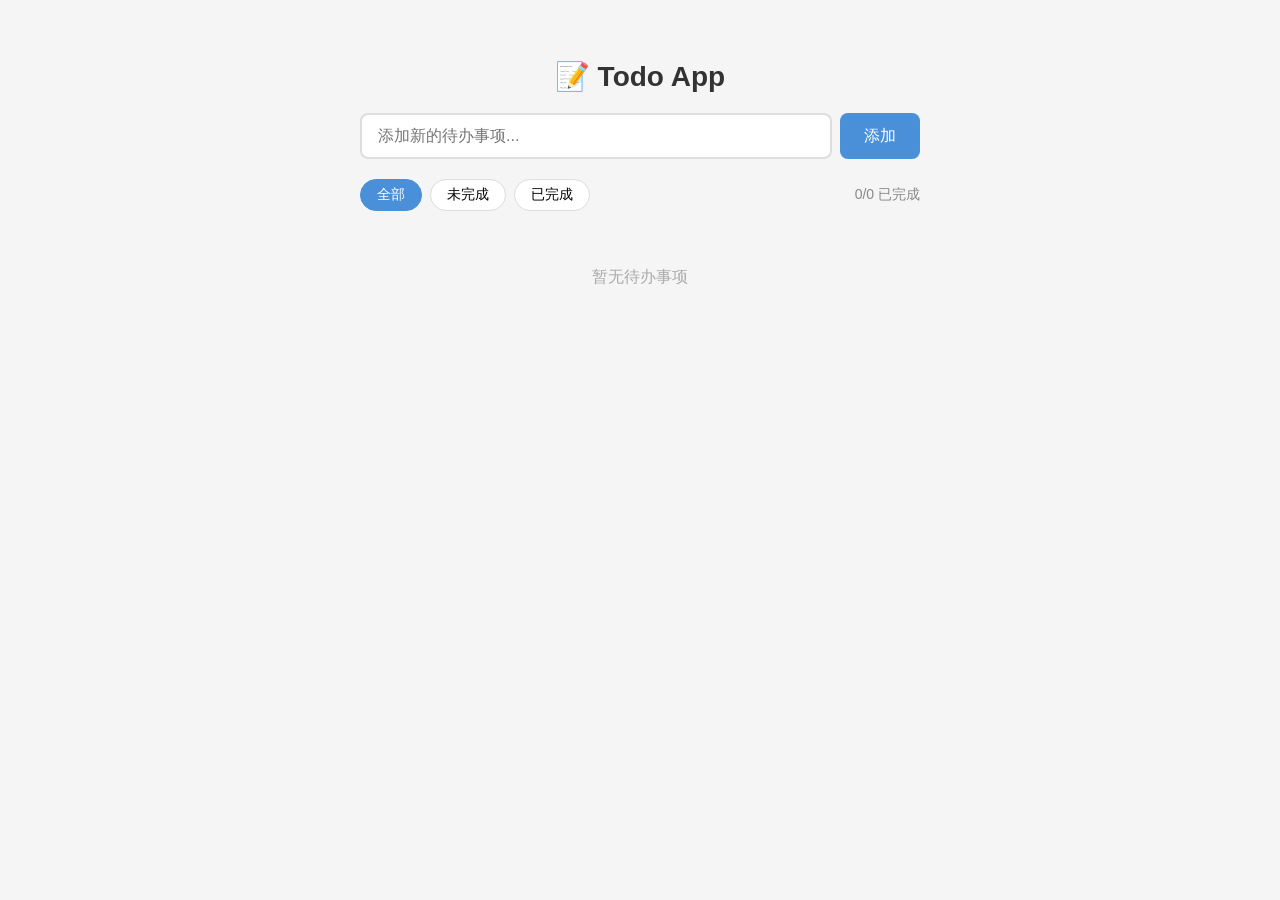
<file: test-expert-poc/src/index.html>
<!DOCTYPE html>
<html lang="zh-CN">
<head>
    <meta charset="UTF-8">
    <meta name="viewport" content="width=device-width, initial-scale=1.0">
    <title>📝 Todo App</title>
    <style>
        * { margin: 0; padding: 0; box-sizing: border-box; }
        body { font-family: -apple-system, BlinkMacSystemFont, 'Segoe UI', sans-serif; background: #f5f5f5; color: #333; }
        .container { max-width: 600px; margin: 40px auto; padding: 20px; }
        h1 { text-align: center; margin-bottom: 20px; font-size: 28px; }
        .input-area { display: flex; gap: 8px; margin-bottom: 20px; }
        .input-area input {
            flex: 1; padding: 12px 16px; border: 2px solid #ddd; border-radius: 8px;
            font-size: 16px; outline: none; transition: border-color 0.2s;
        }
        .input-area input:focus { border-color: #4a90d9; }
        .input-area button {
            padding: 12px 24px; background: #4a90d9; color: white; border: none;
            border-radius: 8px; font-size: 16px; cursor: pointer; transition: background 0.2s;
        }
        .input-area button:hover { background: #357abd; }
        .filters { display: flex; gap: 8px; margin-bottom: 16px; align-items: center; }
        .filters button {
            padding: 6px 16px; border: 1px solid #ddd; border-radius: 20px;
            background: white; cursor: pointer; font-size: 14px; transition: all 0.2s;
        }
        .filters button.active { background: #4a90d9; color: white; border-color: #4a90d9; }
        .count { margin-left: auto; color: #888; font-size: 14px; }
        .todo-list { list-style: none; }
        .todo-item {
            display: flex; align-items: center; padding: 12px 16px; background: white;
            border-radius: 8px; margin-bottom: 8px; box-shadow: 0 1px 3px rgba(0,0,0,0.1);
            transition: all 0.2s;
        }
        .todo-item:hover { box-shadow: 0 2px 6px rgba(0,0,0,0.15); }
        .todo-item input[type="checkbox"] { width: 20px; height: 20px; margin-right: 12px; cursor: pointer; }
        .todo-item .content { flex: 1; font-size: 16px; }
        .todo-item.completed .content { text-decoration: line-through; color: #aaa; }
        .todo-item .date { color: #aaa; font-size: 12px; margin-right: 12px; }
        .todo-item .delete {
            opacity: 0; padding: 4px 8px; background: none; border: none;
            color: #e74c3c; cursor: pointer; font-size: 18px; transition: opacity 0.2s;
        }
        .todo-item:hover .delete { opacity: 1; }
        .empty { text-align: center; color: #aaa; padding: 40px 0; font-size: 16px; }
        .todo-item .content[contenteditable="true"] {
            outline: 2px solid #4a90d9; border-radius: 4px; padding: 2px 4px;
        }
    </style>
</head>
<body>
    <div class="container">
        <h1>📝 Todo App</h1>
        <div class="input-area">
            <input type="text" id="todoInput" placeholder="添加新的待办事项..." data-testid="todo-input">
            <button id="addBtn" data-testid="add-btn">添加</button>
        </div>
        <div class="filters">
            <button class="active" data-filter="all" data-testid="filter-all">全部</button>
            <button data-filter="active" data-testid="filter-active">未完成</button>
            <button data-filter="completed" data-testid="filter-completed">已完成</button>
            <span class="count" data-testid="todo-count">0/0 已完成</span>
        </div>
        <ul class="todo-list" id="todoList" data-testid="todo-list"></ul>
    </div>

    <script>
        // BUG intentional: 没有做最大长度 200 的限制
        let todos = JSON.parse(localStorage.getItem('todos') || '[]');
        let currentFilter = 'all';

        const input = document.getElementById('todoInput');
        const addBtn = document.getElementById('addBtn');
        const todoList = document.getElementById('todoList');

        function generateId() {
            return Date.now().toString(36) + Math.random().toString(36).substr(2);
        }

        function formatDate(timestamp) {
            const d = new Date(timestamp);
            return `${d.getFullYear()}-${String(d.getMonth() + 1).padStart(2, '0')}-${String(d.getDate()).padStart(2, '0')}`;
        }

        function addTodo() {
            const text = input.value.trim();
            // BUG intentional: 允许空内容添加（缺少空值校验）
            const todo = {
                id: generateId(),
                text: text,
                completed: false,
                createdAt: Date.now()
            };
            todos.push(todo); // BUG intentional: push 到末尾而不是 unshift 到顶部
            saveTodos();
            input.value = '';
            render();
        }

        function toggleTodo(id) {
            const todo = todos.find(t => t.id === id);
            if (todo) {
                todo.completed = !todo.completed;
                saveTodos();
                render();
            }
        }

        function deleteTodo(id) {
            todos = todos.filter(t => t.id !== id);
            saveTodos();
            render();
        }

        function startEdit(id, el) {
            el.contentEditable = true;
            el.focus();
            const range = document.createRange();
            range.selectNodeContents(el);
            range.collapse(false);
            const sel = window.getSelection();
            sel.removeAllRanges();
            sel.addRange(range);

            el.addEventListener('keydown', function handler(e) {
                if (e.key === 'Enter') {
                    e.preventDefault();
                    finishEdit(id, el);
                    el.removeEventListener('keydown', handler);
                } else if (e.key === 'Escape') {
                    // BUG intentional: Esc 取消编辑时没有恢复原文本
                    el.contentEditable = false;
                    el.removeEventListener('keydown', handler);
                }
            });

            el.addEventListener('blur', function blurHandler() {
                finishEdit(id, el);
                el.removeEventListener('blur', blurHandler);
            });
        }

        function finishEdit(id, el) {
            const newText = el.textContent.trim();
            // BUG intentional: 允许保存空内容
            const todo = todos.find(t => t.id === id);
            if (todo) {
                todo.text = newText;
                saveTodos();
            }
            el.contentEditable = false;
            render();
        }

        function saveTodos() {
            localStorage.setItem('todos', JSON.stringify(todos));
        }

        function updateCount() {
            const completed = todos.filter(t => t.completed).length;
            const total = todos.length;
            document.querySelector('.count').textContent = `${completed}/${total} 已完成`;
        }

        function render() {
            let filtered = todos;
            if (currentFilter === 'active') {
                filtered = todos.filter(t => !t.completed);
            } else if (currentFilter === 'completed') {
                filtered = todos.filter(t => t.completed);
            }

            // BUG intentional: 没有按创建时间倒序排序
            if (filtered.length === 0) {
                todoList.innerHTML = '<li class="empty">暂无待办事项</li>';
            } else {
                todoList.innerHTML = filtered.map(todo => `
                    <li class="todo-item ${todo.completed ? 'completed' : ''}" data-testid="todo-item-${todo.id}">
                        <input type="checkbox" ${todo.completed ? 'checked' : ''} 
                            onchange="toggleTodo('${todo.id}')" data-testid="checkbox-${todo.id}">
                        <span class="content" ondblclick="startEdit('${todo.id}', this)" 
                            data-testid="content-${todo.id}">${todo.text}</span>
                        <span class="date">${formatDate(todo.createdAt)}</span>
                        <button class="delete" onclick="deleteTodo('${todo.id}')" 
                            data-testid="delete-${todo.id}">🗑</button>
                    </li>
                `).join('');
            }
            updateCount();
        }

        // Event listeners
        addBtn.addEventListener('click', addTodo);
        input.addEventListener('keydown', (e) => {
            if (e.key === 'Enter') addTodo();
        });

        document.querySelectorAll('.filters button').forEach(btn => {
            btn.addEventListener('click', () => {
                document.querySelector('.filters button.active').classList.remove('active');
                btn.classList.add('active');
                currentFilter = btn.dataset.filter;
                render();
            });
        });

        // Initial render
        render();
    </script>
</body>
</html>
</file>
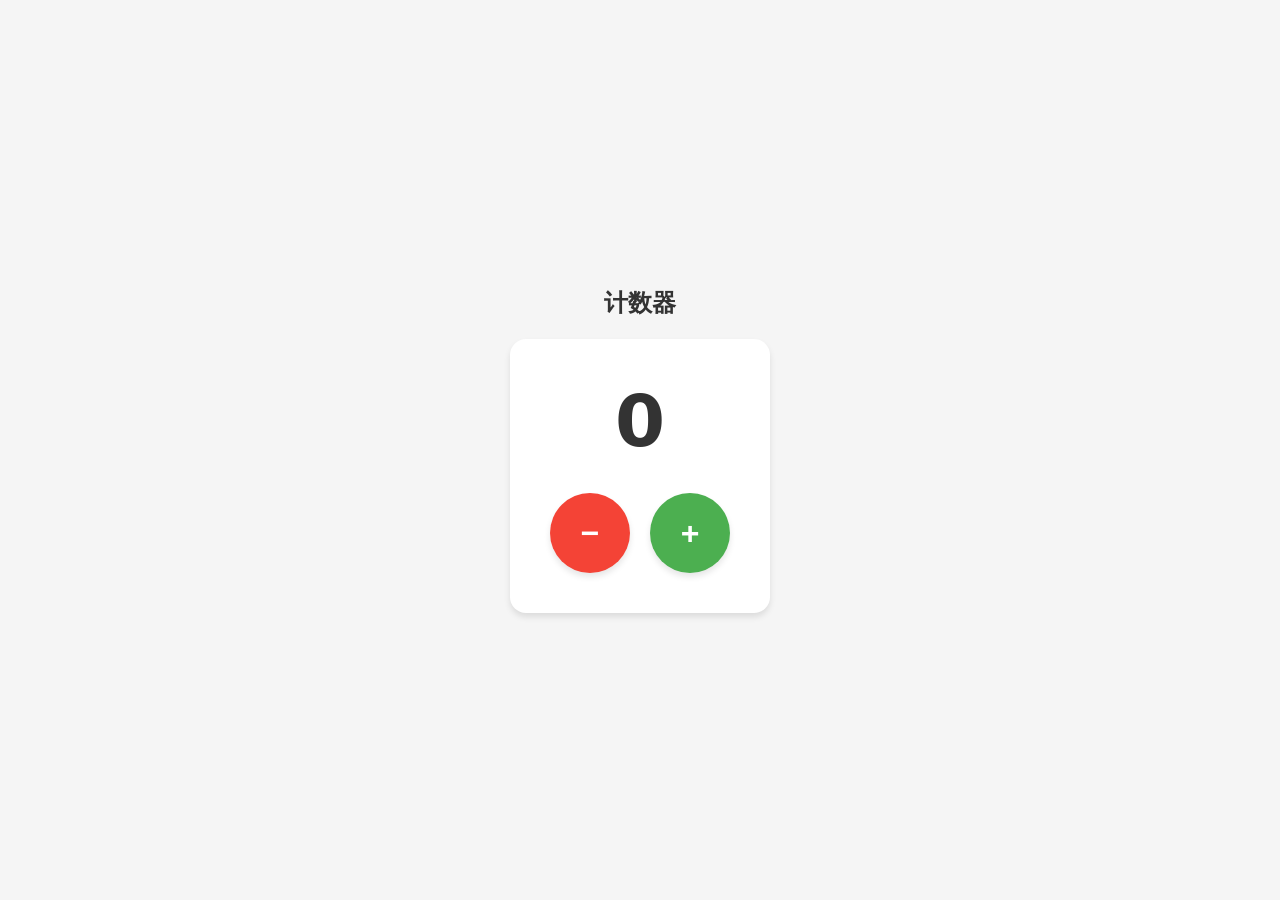
<file: poc-test/continuous-dev-poc/test-project/index.html>
<!DOCTYPE html>
<html lang="zh-CN">
<head>
    <meta charset="UTF-8">
    <meta name="viewport" content="width=device-width, initial-scale=1.0">
    <title>计数器</title>
    <link rel="stylesheet" href="style.css">
</head>
<body>
    <div class="container">
        <h1>计数器</h1>
        <div class="card">
            <div id="counter" class="counter-display">0</div>
            <div class="button-group">
                <button id="decrement" class="btn btn-decrease">−</button>
                <button id="increment" class="btn btn-increase">+</button>
            </div>
        </div>
    </div>
    <script src="script.js"></script>
</body>
</html>
</file>
<file: poc-test/continuous-dev-poc/test-project/style.css>
* {
    margin: 0;
    padding: 0;
    box-sizing: border-box;
}

body {
    font-family: system-ui, -apple-system, BlinkMacSystemFont, 'Segoe UI', Roboto, sans-serif;
    background-color: #f5f5f5;
    min-height: 100vh;
    display: flex;
    justify-content: center;
    align-items: center;
}

.container {
    text-align: center;
}

h1 {
    font-size: 24px;
    font-weight: bold;
    color: #333333;
    margin-bottom: 20px;
}

.card {
    background-color: #ffffff;
    padding: 40px;
    border-radius: 16px;
    box-shadow: 0 4px 6px rgba(0, 0, 0, 0.1);
}

.counter-display {
    font-size: 72px;
    font-weight: bold;
    color: #333333;
    margin-bottom: 30px;
    min-width: 150px;
}

.button-group {
    display: flex;
    justify-content: center;
    gap: 20px;
}

.btn {
    width: 80px;
    height: 80px;
    border-radius: 50%;
    border: none;
    font-size: 32px;
    font-weight: bold;
    color: #ffffff;
    cursor: pointer;
    transition: transform 0.1s ease, box-shadow 0.1s ease;
    box-shadow: 0 4px 6px rgba(0, 0, 0, 0.1);
}

.btn:hover {
    transform: scale(1.05);
}

.btn:active {
    transform: scale(0.95);
}

.btn-decrease {
    background-color: #f44336;
}

.btn-decrease:hover {
    background-color: #d32f2f;
}

.btn-increase {
    background-color: #4CAF50;
}

.btn-increase:hover {
    background-color: #388E3C;
}
</file>
